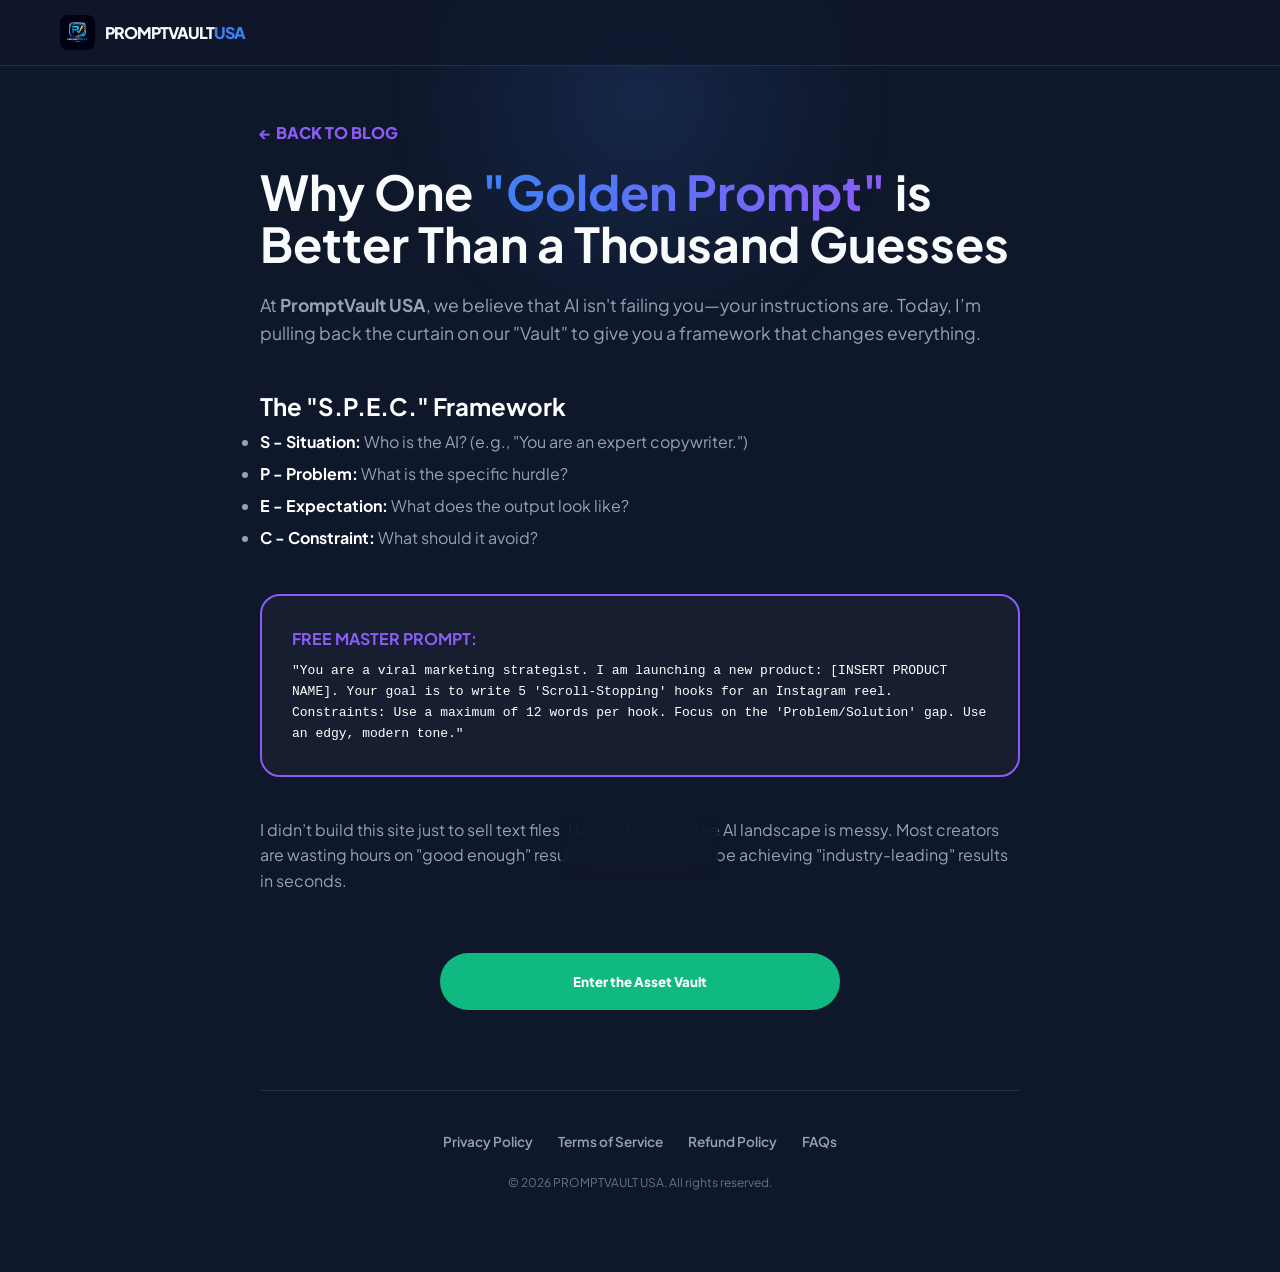
<file: first-post.html>
<!DOCTYPE html>
<html lang="en">
<head>
    <meta charset="UTF-8">
    <meta name="viewport" content="width=device-width, initial-scale=1.0">
    <title>The Golden Prompt | PromptVault USA</title>
    <link rel="stylesheet" href="css/style.css">
    <link rel="icon" type="image/png" href="logo.png">
    <link href="https://fonts.googleapis.com/css2?family=Plus+Jakarta+Sans:wght@300;400;600;800&display=swap" rel="stylesheet">
</head>
<body>
<div class="spotlight"></div>

<header>
    <div class="header-wrap">
        <div onclick="window.location.href='index.html'" style="cursor:pointer; display:flex; align-items:center; gap:10px;">
            <img src="logo.png" class="logo-box" onerror="this.src='https://via.placeholder.com/40?text=PV'">
            <span style="font-weight:800; letter-spacing:-1px;">PROMPTVAULT<span style="color:var(--secondary)">USA</span></span>
        </div>
    </div>
</header>

<div class="container" style="padding-top: 120px; padding-bottom: 40px; max-width: 800px;">
    <a href="blog.html" style="color:var(--accent); text-decoration:none; font-weight:800;">&larr; BACK TO BLOG</a>
    
    <h1 style="font-size:3rem; margin-top:20px; line-height:1.1;">Why One <span class="highlight-text">"Golden Prompt"</span> is Better Than a Thousand Guesses</h1>
    <p style="color:#94a3b8; font-size:1.1rem; margin-top:20px;">At <strong>PromptVault USA</strong>, we believe that AI isn't failing you—your instructions are. Today, I’m pulling back the curtain on our "Vault" to give you a framework that changes everything.</p>

    <h2 style="color:white; margin-top:40px;">The "S.P.E.C." Framework</h2>
    <ul style="color:#94a3b8; line-height:2;">
        <li><strong style="color:white;">S - Situation:</strong> Who is the AI? (e.g., "You are an expert copywriter.")</li>
        <li><strong style="color:white;">P - Problem:</strong> What is the specific hurdle?</li>
        <li><strong style="color:white;">E - Expectation:</strong> What does the output look like?</li>
        <li><strong style="color:white;">C - Constraint:</strong> What should it avoid?</li>
    </ul>

    <div style="background:var(--glass); border:2px solid var(--accent); border-radius:20px; padding:30px; margin:40px 0;">
        <h4 style="color:var(--accent); margin-top:0;">FREE MASTER PROMPT:</h4>
        <code style="color:white; font-family:monospace; display:block; margin-top:10px;">
            "You are a viral marketing strategist. I am launching a new product: [INSERT PRODUCT NAME]. Your goal is to write 5 'Scroll-Stopping' hooks for an Instagram reel. Constraints: Use a maximum of 12 words per hook. Focus on the 'Problem/Solution' gap. Use an edgy, modern tone."
        </code>
    </div>

    <p style="color:#94a3b8;">I didn’t build this site just to sell text files. I built it because the AI landscape is messy. Most creators are wasting hours on "good enough" results when they could be achieving "industry-leading" results in seconds.</p>

    <div style="text-align:center; margin-top:60px;">
        <button onclick="window.location.href='index.html?page=browse'" class="btn-main" style="background:var(--success); color:white; padding: 20px 40px; cursor:pointer; border:none; border-radius:50px; font-weight:800; width: 100%; max-width: 400px;">Enter the Asset Vault</button>
    </div>

    <footer style="margin-top: 80px; padding: 40px 20px; border-top: 1px solid var(--border); text-align: center;">
        <div style="display: flex; flex-wrap: wrap; justify-content: center; gap: 25px; margin-bottom: 20px; font-size: 0.85rem; font-weight: 600;">
            <a href="legal.html" style="color: var(--text-gray); text-decoration: none;">Privacy Policy</a>
            <a href="legal.html" style="color: var(--text-gray); text-decoration: none;">Terms of Service</a>
            <a href="legal.html" style="color: var(--text-gray); text-decoration: none;">Refund Policy</a>
            <a href="legal.html" style="color: var(--text-gray); text-decoration: none;">FAQs</a>
        </div>
        <p style="color: #64748b; font-size: 0.75rem;">&copy; 2026 PROMPTVAULT USA. All rights reserved.</p>
    </footer>
</div>

<nav class="bottom-nav">
    <div style="width:100%; max-width:600px; display:flex; justify-content:space-around;">
        <a class="nav-item" onclick="window.location.href='index.html'">🏠<br><small>Home</small></a>
        <a class="nav-item" onclick="window.location.href='index.html?page=browse'">⊞<br><small>Vaults</small></a>
        <a class="nav-item active" href="blog.html">📖<br><small>Blog</small></a>
        <a class="nav-item" onclick="window.location.href='legal.html'">⚖️<br><small>Help</small></a>
    </div>
</nav>

</body>
</html>
</file>
<file: css/style.css>
:root {
    --primary: #0f172a;    /* Deep Midnight */
    --secondary: #3b82f6;  /* Electric Blue */
    --accent: #8b5cf6;     /* Royal Purple */
    --success: #10b981;    /* Cyber Green */
    --error: #ef4444;      /* Alert Red */
    --text: #f8fafc;
    --text-gray: #94a3b8;
    --glass: rgba(255, 255, 255, 0.03);
    --border: rgba(255, 255, 255, 0.1);
}

* {
    box-sizing: border-box;
    margin: 0;
    padding: 0;
    font-family: 'Plus Jakarta Sans', sans-serif;
}

body {
    background-color: var(--primary);
    color: var(--text);
    overflow-x: hidden;
    line-height: 1.6;
}

/* 🔦 The Spotlight Effect */
.spotlight {
    position: fixed;
    top: -100px;
    left: 50%;
    transform: translateX(-50%);
    width: 600px;
    height: 400px;
    background: radial-gradient(circle, rgba(59, 130, 246, 0.15) 0%, transparent 70%);
    pointer-events: none;
    z-index: -1;
}

/* 🏗️ Layout Containers */
.container {
    max-width: 1200px;
    margin: 0 auto;
    padding: 100px 20px 120px;
}

header {
    position: fixed;
    top: 0;
    width: 100%;
    background: rgba(15, 23, 42, 0.8);
    backdrop-filter: blur(15px);
    z-index: 5000;
    border-bottom: 1px solid var(--border);
}

.header-wrap {
    max-width: 1200px;
    margin: 0 auto;
    display: flex;
    justify-content: space-between;
    align-items: center;
    padding: 15px 20px;
}

.logo-box {
    width: 35px;
    height: 35px;
    border-radius: 8px;
}

/* 💎 Glass Cards */
.glass-card {
    background: var(--glass);
    backdrop-filter: blur(10px);
    border: 1px solid var(--border);
    border-radius: 24px;
    padding: 30px;
    transition: transform 0.3s ease, border-color 0.3s ease;
}

.glass-card:hover {
    transform: translateY(-5px);
    border-color: var(--secondary);
}

/* 🚀 Buttons */
.btn-main {
    padding: 14px 24px;
    border-radius: 50px;
    border: none;
    font-weight: 800;
    cursor: pointer;
    transition: all 0.2s ease;
    text-align: center;
}

.signin-pill {
    background: var(--text);
    color: var(--primary);
    padding: 8px 18px;
    border-radius: 100px;
    font-weight: 700;
    border: none;
}

/* 📂 The Vault Grid */
.vault-grid {
    display: grid;
    grid-template-columns: repeat(auto-fit, minmax(280px, 1fr));
    gap: 25px;
    margin-top: 40px;
}

/* 📱 Navigation & Pages */
.page {
    display: none;
}

.page.active {
    display: block;
    animation: fadeIn 0.4s ease-out;
}

.bottom-nav {
    position: fixed;
    bottom: 20px;
    left: 50%;
    transform: translateX(-50%);
    background: rgba(15, 23, 42, 0.9);
    backdrop-filter: blur(20px);
    border: 1px solid var(--border);
    padding: 12px 30px;
    border-radius: 100px;
    display: flex;
    gap: 30px;
    z-index: 6000;
}

.nav-item {
    text-align: center;
    color: var(--text-gray);
    cursor: pointer;
    font-size: 0.7rem;
    text-decoration: none;
}

.nav-item.active {
    color: var(--secondary);
}

@keyframes fadeIn {
    from { opacity: 0; transform: translateY(10px); }
    to { opacity: 1; transform: translateY(0); }
}

/* 📜 Typography */
.highlight-text {
    background: linear-gradient(90deg, var(--secondary), var(--accent));
    -webkit-background-clip: text;
    -webkit-text-fill-color: transparent;
}
</file>
